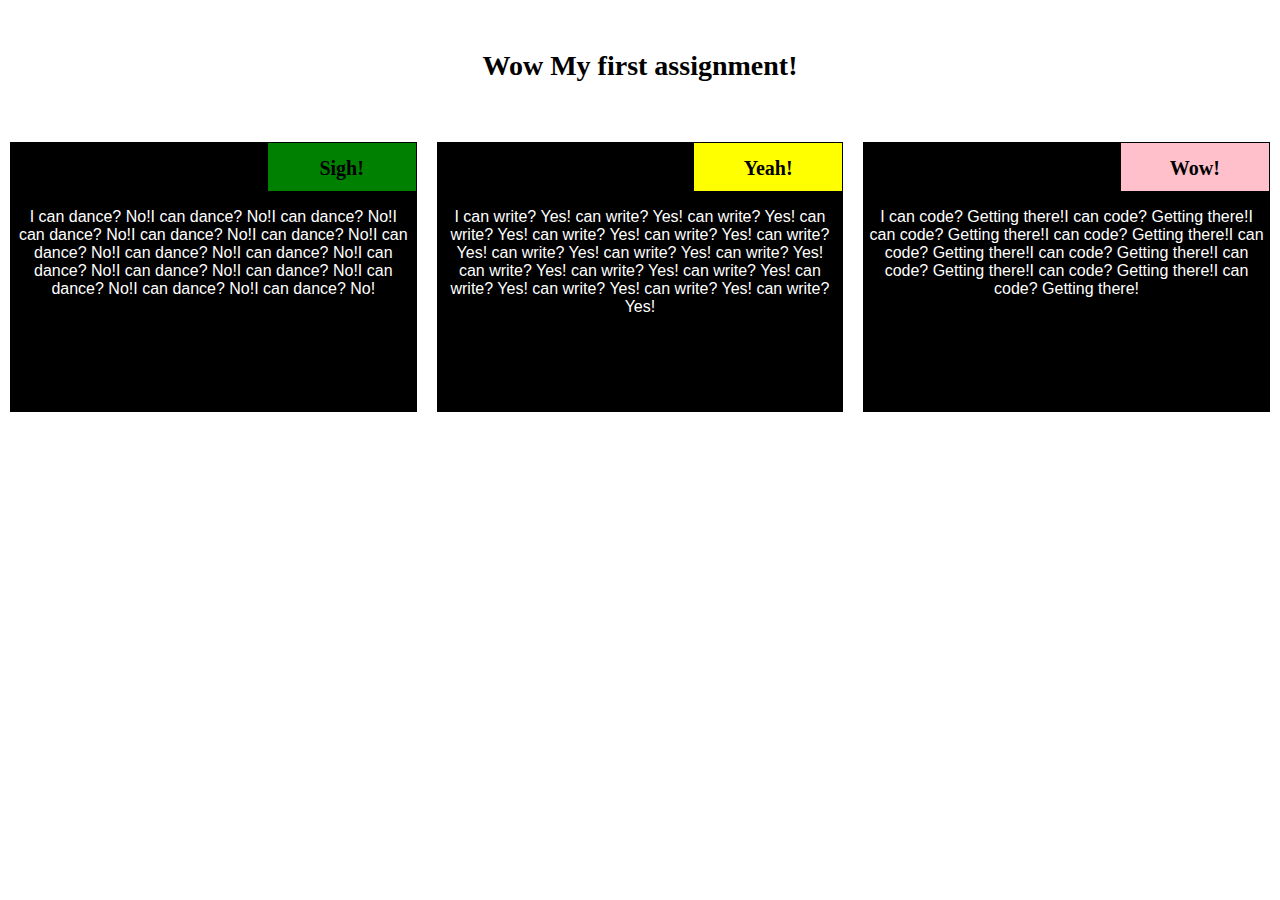
<file: MOD2/MOD2_index.html>
<!DOCTYPE html>
<html>
<head>
<meta charset="utf-8">
<meta name="viewport" content="width=device-width, initial-scale=1">
<link rel="stylesheet" type="text/css" href="module2-solution.css">
<title>Module 2 Assignment </title>
</head>
<body>
<h1>Wow My first assignment!</h1>
<div class="row">
    <section class="col-lg-4 col-md-6 col-sm-12">
        <h2 class="p1">Sigh!</h2>
        <p class="p2">I can dance? No!I can dance? No!I can dance? No!I can dance? No!I can dance? No!I can dance? No!I can dance? No!I can dance? No!I can dance? No!I can dance? No!I can dance? No!I can dance? No!I can dance? No!I can dance? No!I can dance? No!</p>
    </section>
    <section class="col-lg-4 col-md-6 col-sm-12">
        <h2 class="p3">Yeah!</h2>
        <p class="p4">I can write? Yes! can write? Yes! can write? Yes! can write? Yes! can write? Yes! can write? Yes! can write? Yes! can write? Yes! can write? Yes! can write? Yes! can write? Yes! can write? Yes! can write? Yes! can write? Yes! can write? Yes! can write? Yes! can write? Yes!</p></section>
    <section class="col-lg-4 col-md-12 col-sm-12">
        <h2 class="p5">Wow!</h2>
        <p class="p6">I can code? Getting there!I can code? Getting there!I can code? Getting there!I can code? Getting there!I can code? Getting there!I can code? Getting there!I can code? Getting there!I can code? Getting there!I can code? Getting there!</p></section>
</div>
</body>
</html>
</file>
<file: MOD2/module2-solution.css>
*{
    box-sizing:border-box;
    margin:0px;
    padding:0px;
}  
section{
text-align:center;
position:relative;
padding:5px;
background-color:black;
color:white;
border:10px solid white;
}

h1{
	margin-bottom: 50px;
	margin-top:50px;
	text-align:center;
	font-size:175%;
}
h2{
	font-size:125%;
}
p{
	font-family: Arial, Helvetica, sans-serif;

}
.p1{
	background-color:green;
	color:black;
	border:.1px solid black;
	position:absolute;
	top: 0px;
	right:0px;
	width:150px;
	height:50px;
	line-height: 50px
}
.p2{
	background-color:black;
	color:white;
	margin-top: 60px;
	border:1px solid black;
	height:200px;
}
.p3{
	background-color:yellow;
	color:black;
	border:1px solid black;
	position:absolute;
	top: 0px;
	right:0px;
	width:150px;
	height:50px;
	line-height: 50px
}
.p4{
	background-color:black;
	color:white;
	margin-top: 60px;
	border:1px solid black;
	height:200px;
}
.p5{
	background-color:pink;
	color:black;
	border:1px solid black;
	position:absolute;
	top: 0px;
	right:0px;
	width:150px;
	height:50px;
	line-height: 50px
}
.p6{
	background-color:black;
	color:white;
	margin-top: 60px;
	border:.1px solid black;
	height:200px;

}

.row {
  width:100%;
  position:relative;
}

@media (min-width: 992px) {
  .col-lg-1, .col-lg-2, .col-lg-3, .col-lg-4, .col-lg-5, .col-lg-6, .col-lg-7, .col-lg-8, .col-lg-9, .col-lg-10, .col-lg-11, .col-lg-12 {
    float: left;
  }
  .col-lg-1 {
    width: 8.33%;
  }
  .col-lg-2 {
    width: 16.66%;
  }
  .col-lg-3 {
    width: 25%;
  }
  .col-lg-4 {
    width: 33.33%;
  }
  .col-lg-5 {
    width: 41.66%;
  }
  .col-lg-6 {
    width: 50%;
  }
  .col-lg-7 {
    width: 58.33%;
  }
  .col-lg-8 {
    width: 66.66%;
  }
  .col-lg-9 {
    width: 74.99%;
  }
  .col-lg-10 {
    width: 83.33%;
  }
  .col-lg-11 {
    width: 91.66%;
  }
  .col-lg-12 {
    width: 100%;
  }
}
@media (min-width: 768px) and (max-width: 991px) {
  .col-md-1, .col-md-2, .col-md-3, .col-md-4, .col-md-5, .col-md-6, .col-md-7, .col-md-8, .col-md-9, .col-md-10, .col-md-11, .col-md-12 {
    float: left;
  }
  .col-md-1 {
    width: 8.33%;
  }
  .col-md-2 {
    width: 16.66%;
  }
  .col-md-3 {
    width: 25%;
  }
  .col-md-4 {
    width: 33.33%;
  }
  .col-md-5 {
    width: 41.66%;
  }
  .col-md-6 {
    width: 50%;
  }
  .col-md-7 {
    width: 58.33%;
  }
  .col-md-8 {
    width: 66.66%;
  }
  .col-md-9 {
    width: 74.99%;
  }
  .col-md-10 {
    width: 83.33%;
  }
  .col-md-11 {
    width: 91.66%;
  }
  .col-md-12 {
    width: 100%;
  }
}

@media (max-width: 767px) {
  .col-sm-1, .col-sm-2, .col-sm-3, .col-sm-4, .col-smd-5, .col-sm-6, .col-sm-7, .col-sm-8, .col-sm-9, .col-sm-10, .col-msm-11, .col-sm-12 {
    float: left;
  }
  .col-sm-1 {
    width: 8.33%;
  }
  .col-sm-2 {
    width: 16.66%;
  }
  .col-sm-3 {
    width: 25%;
  }
  .col-sm-4 {
    width: 33.33%;
  }
  .col-sm-5 {
    width: 41.66%;
  }
  .col-sm-6 {
    width: 50%;
  }
  .col-sm-7 {
    width: 58.33%;
  }
  .col-sm-8 {
    width: 66.66%;
  }
  .col-sm-9 {
    width: 74.99%;
  }
  .col-sm-10 {
    width: 83.33%;
  }
  .col-sm-11 {
    width: 91.66%;
  }
  .col-sm-12 {
    width: 100%;
  }
}
</file>
